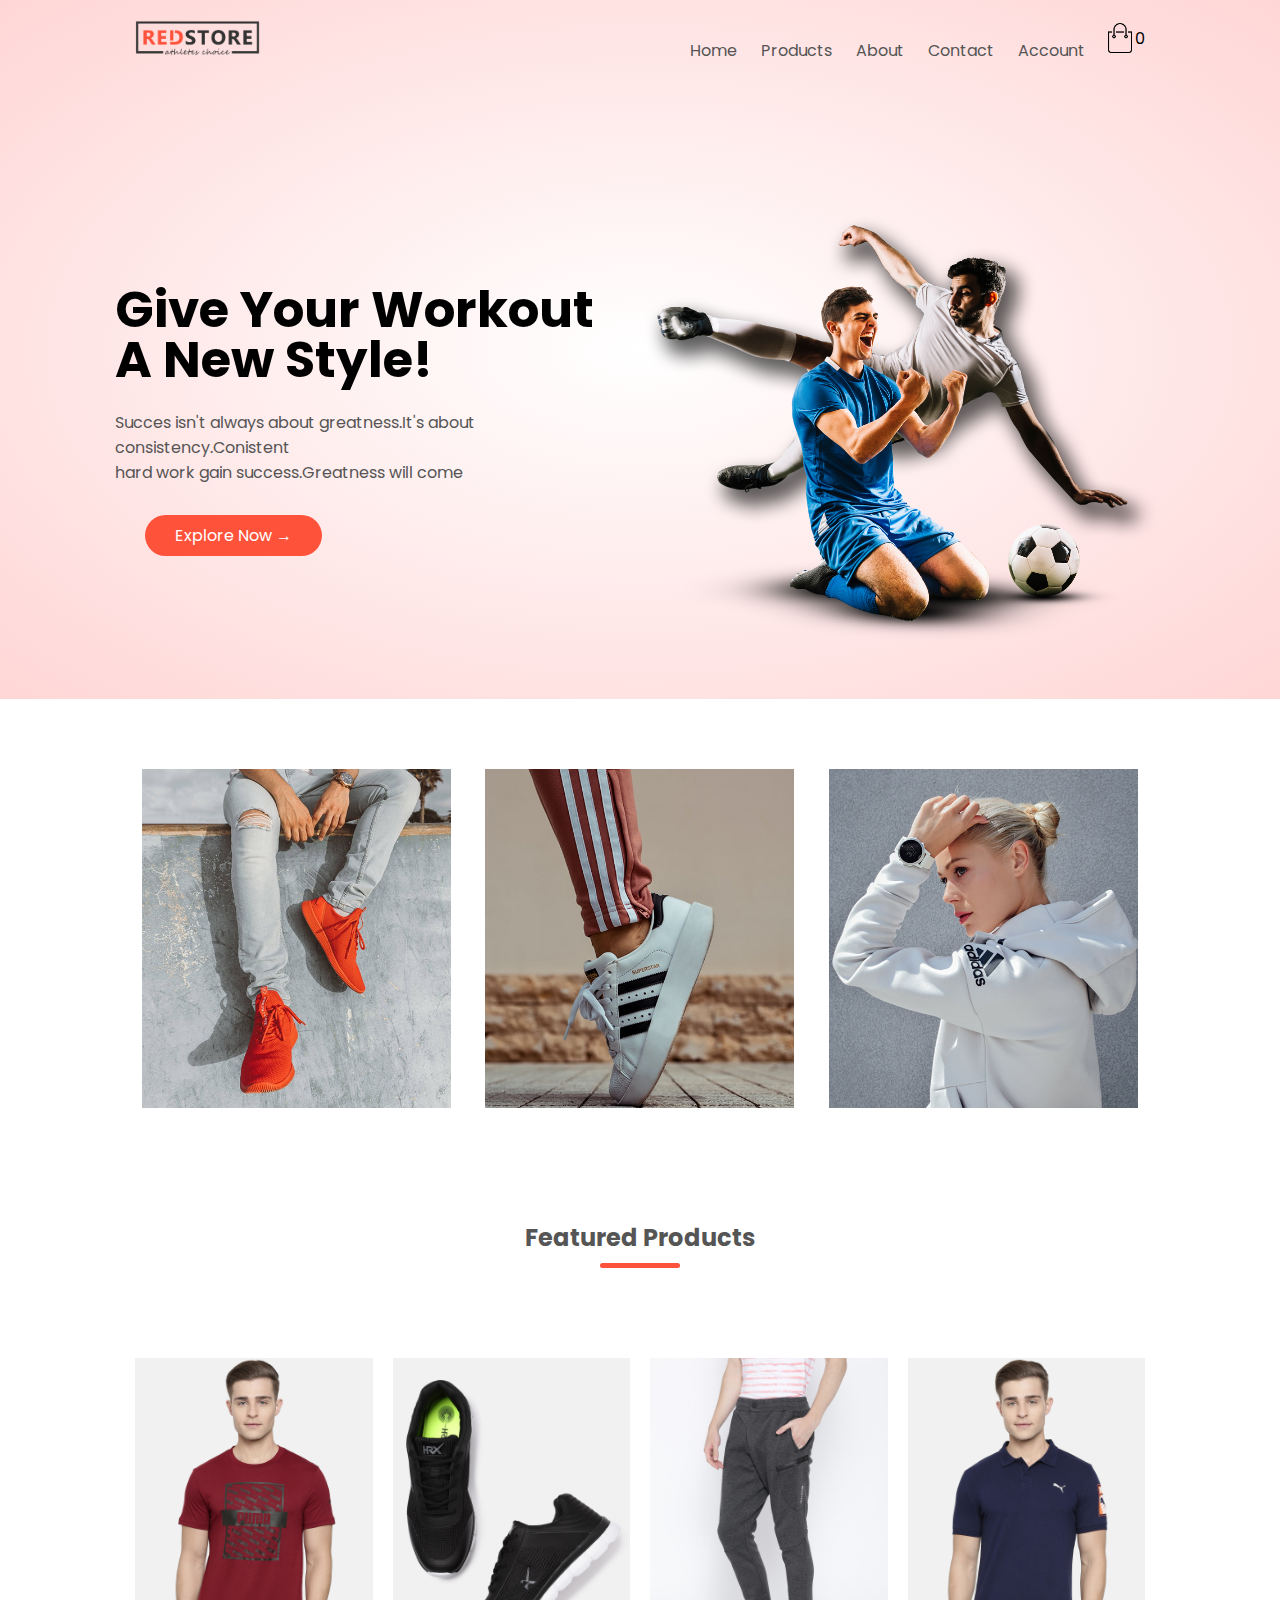
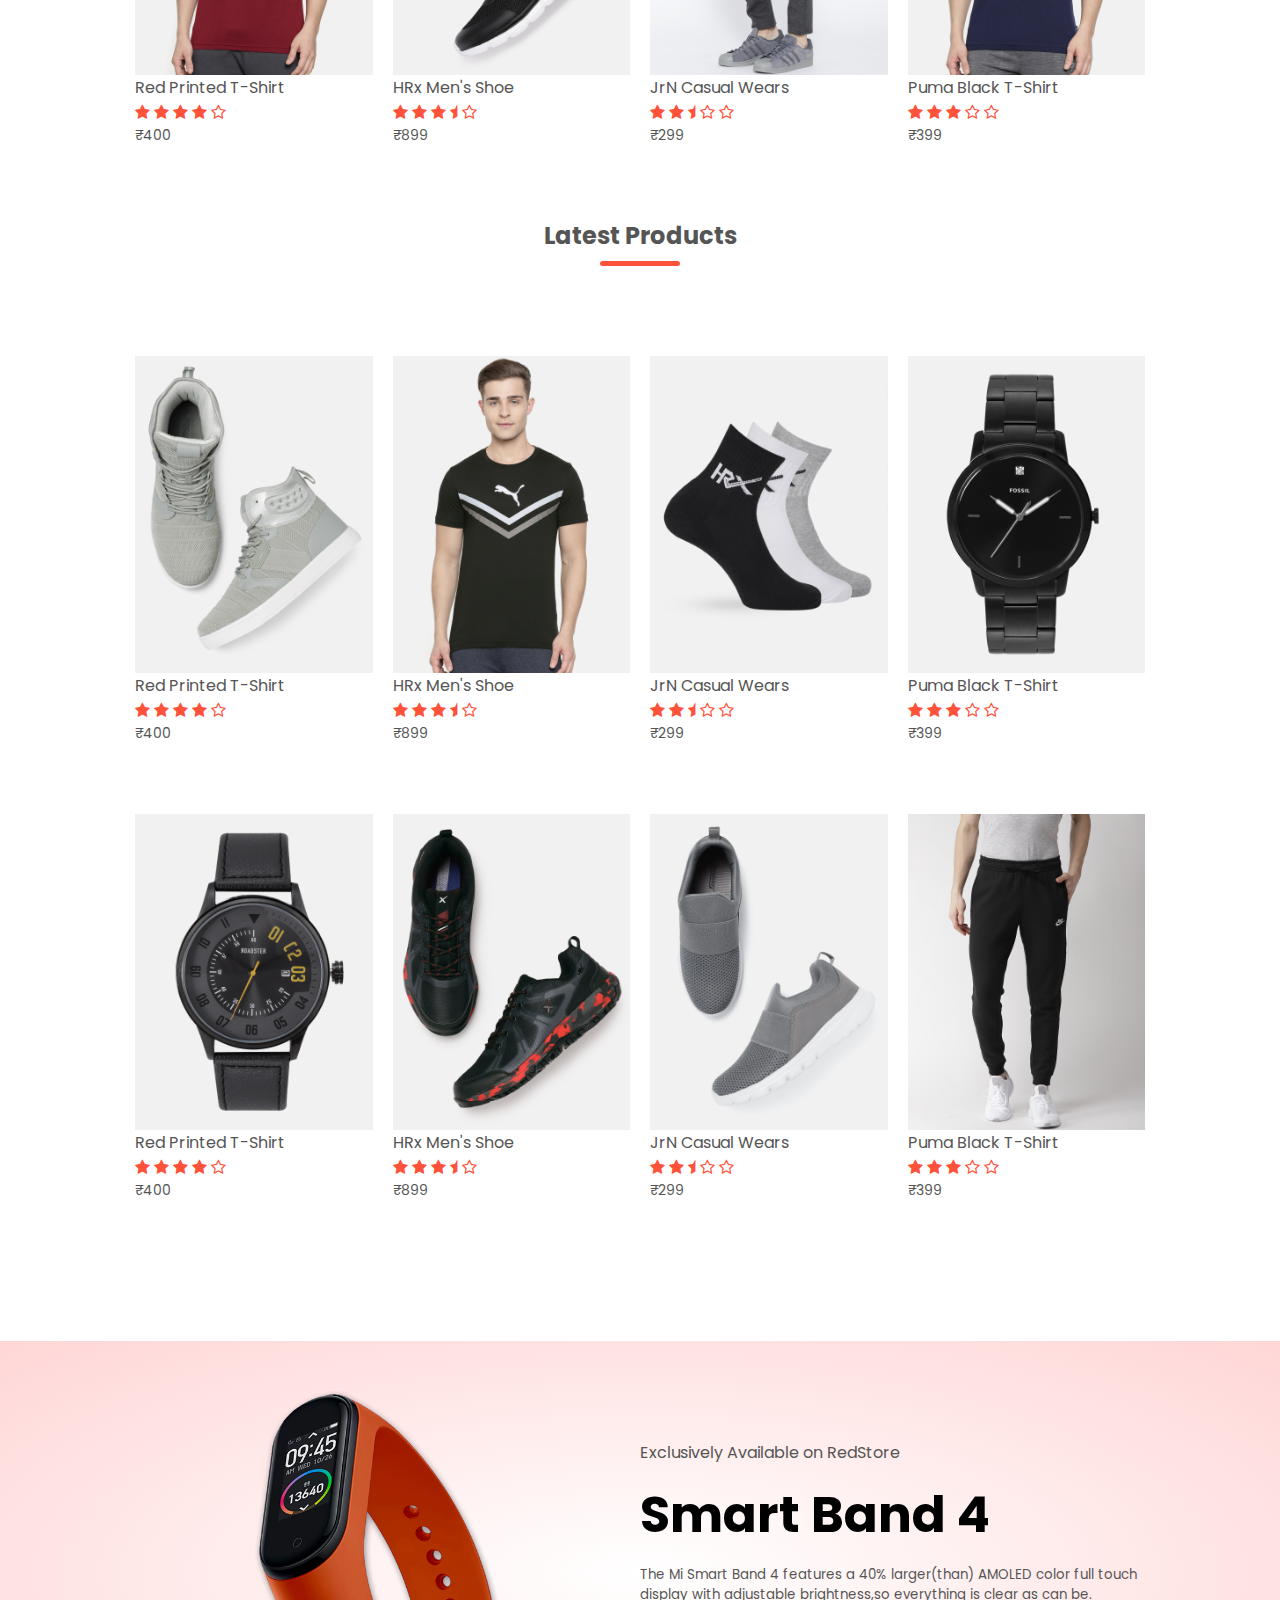
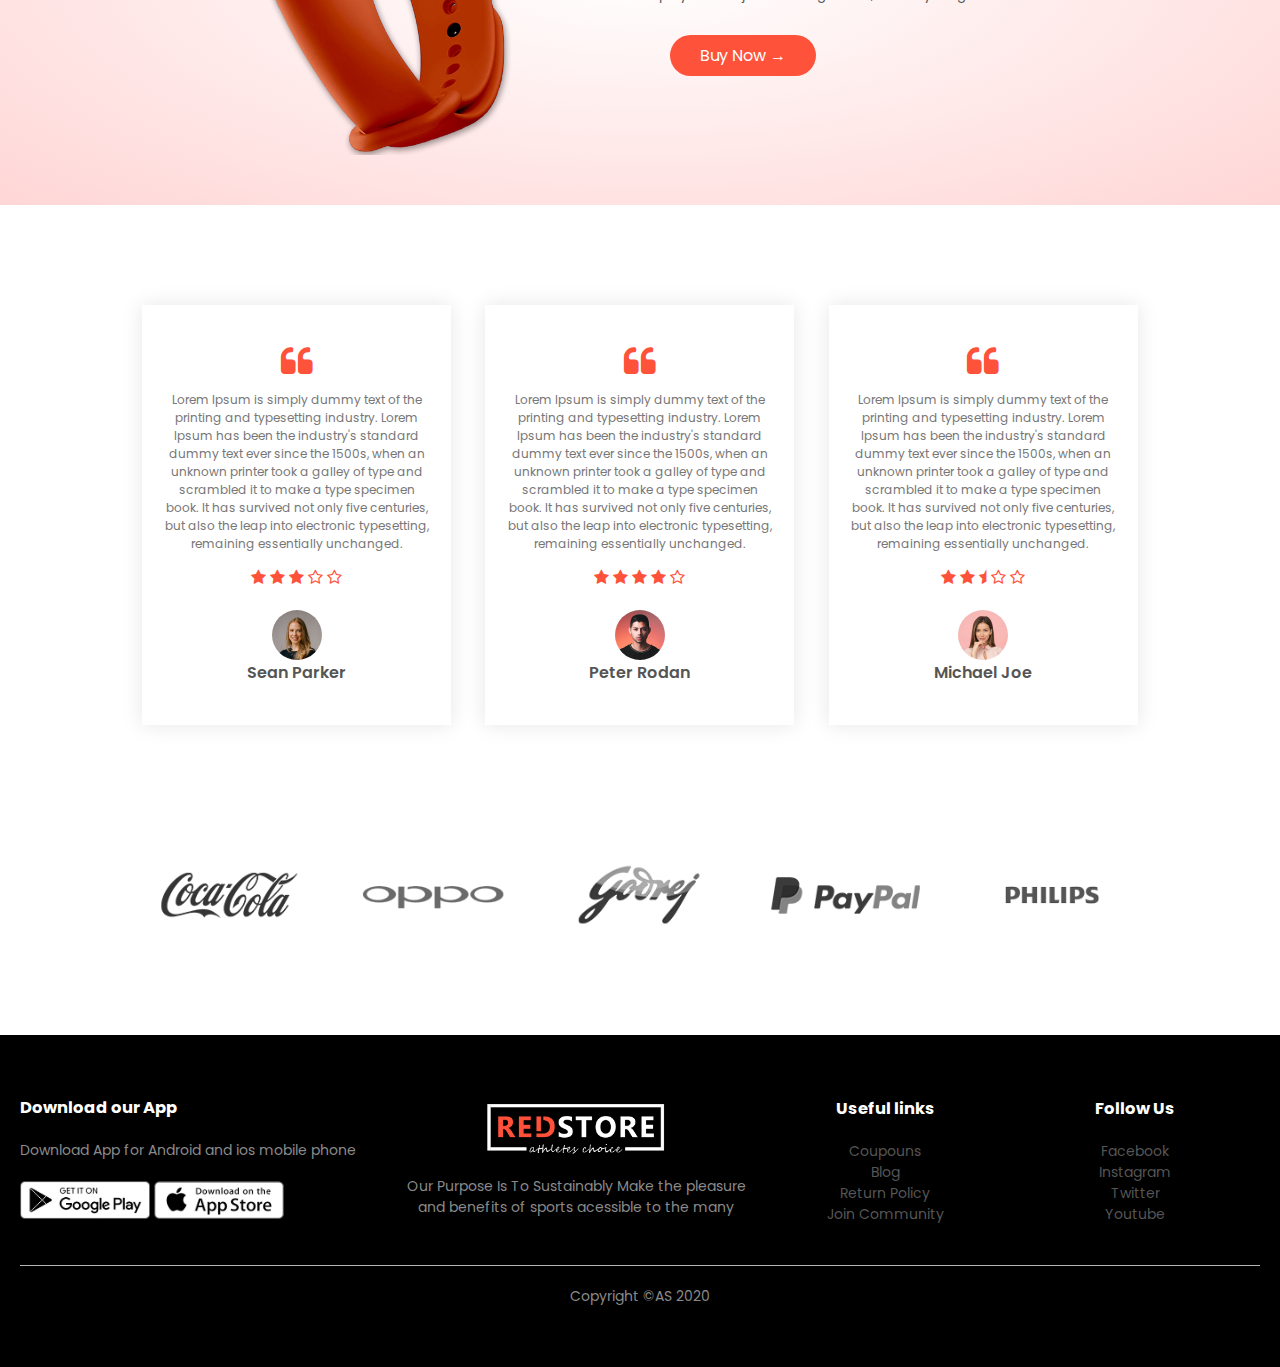
<file: Cart/index.html>
<html lang="en">
<head>
    <meta charset="UTF-8">
    <meta name="viewport" content="width=device-width, initial-scale=1.0">
    <title>RedStore | Shopping Zone</title>
    <link rel="stylesheet" href="style.css">
    <link href="https://fonts.googleapis.com/css2?family=Poppins:wght@300;400;500;600;700&display=swap" rel="stylesheet">
    <link rel="stylesheet" href="https://stackpath.bootstrapcdn.com/font-awesome/4.7.0/css/font-awesome.min.css" integrity="sha384-wvfXpqpZZVQGK6TAh5PVlGOfQNHSoD2xbE+QkPxCAFlNEevoEH3Sl0sibVcOQVnN" crossorigin="anonymous">
</head>
<body>
    <div class="header">
        <div class="container">
            <div class="navbar">
                <div class="log">
                    <img src="images/logo.png" alt="" width="125vh">
                    
                </div>
                <nav>
                    <ul id="menu-items">
                        <li><a href="index.html">Home</a></li>
                        <li><a href="products.html">Products</a></li>
                        <li><a href="">About</a></li>
                        <li><a href="">Contact</a></li>
                        <li><a href="">Account</a></li>
                    </ul>
                </nav>
                <img src="images/cart.png" alt="" width="30px" height="30px"><span id="cartCount">0</span>
               <img src="images/menu.png" onclick="menutoggle()"class="menu-icon" >
            </div>
            <div class="row">
                <div class="col-2">
                    <h1>Give Your Workout<br>A New Style!</h1>
                    <p>Succes isn't always about greatness.It's about consistency.Conistent<br>hard work gain success.Greatness will come</p>
                    <a href="products.html" class="btn">Explore Now &#8594</a>
                </div>
                <div class="col-2">
                    <img src="images/image1.png" alt="">
                </div>
            </div>
        </div>
    </div>

<!--Featured Categories-->
    <div class="categories">
        <div class="small-container">
            <div class="row">
                <div class="col-3">
                    <img src="images/category-1.jpg" alt="">
                </div>
                <div class="col-3">
                    <img src="images/category-2.jpg" alt="">
                </div>
                <div class="col-3">
                    <img src="images/category-3.jpg" alt="">
                </div>
            </div>
        </div>
    </div>
<!--Featured Products-->
<div class="small-container">
    <h2 class="title">Featured Products</h2>
    <div class="row">
        <div class="col-4">
            <img src="images/product-1.jpg" alt="" class="product" id="product-1">
            <h4>Red Printed T-Shirt</h4>
            <div class="rating">
                <i class="fa fa-star"></i>
                <i class="fa fa-star"></i>
                <i class="fa fa-star"></i>
                <i class="fa fa-star"></i>
                <i class="fa fa-star-o"></i>
            </div>
            <p>&#8377;400</p>
        </div>
        <div class="col-4">
            <img src="images/product-2.jpg" alt="">
            <h4>HRx Men's Shoe</h4>
            <div class="rating">
                <i class="fa fa-star"></i>
                <i class="fa fa-star"></i>
                <i class="fa fa-star"></i>
                <i class="fa fa-star-half"></i>
                <i class="fa fa-star-o"></i>
            </div>
            <p>&#8377;899</p>
        </div>
       <div class="col-4">
            <img src="images/product-3.jpg" alt="">
            <h4>JrN Casual Wears</h4>
            <div class="rating">
                <i class="fa fa-star"></i>
                <i class="fa fa-star"></i>
                <i class="fa fa-star-half"></i>
                <i class="fa fa-star-o"></i>
                <i class="fa fa-star-o"></i>
            </div>
            <p>&#8377;299</p>
        </div>
        <div class="col-4">
            <img src="images/product-4.jpg" alt="">
            <h4>Puma Black T-Shirt</h4>
            <div class="rating">
                <i class="fa fa-star"></i>
                <i class="fa fa-star"></i>
                <i class="fa fa-star"></i>
                <i class="fa fa-star-o"></i>
                <i class="fa fa-star-o"></i>
            </div>
            <p>&#8377;399</p>
        </div>
    </div>
    <h2 class="title">Latest Products</h2>
    <div class="row">
        <div class="col-4">
            <img src="images/product-5.jpg" alt="">
            <h4>Red Printed T-Shirt</h4>
            <div class="rating">
                <i class="fa fa-star"></i>
                <i class="fa fa-star"></i>
                <i class="fa fa-star"></i>
                <i class="fa fa-star"></i>
                <i class="fa fa-star-o"></i>
            </div>
            <p>&#8377;400</p>
        </div>
        <div class="col-4">
            <img src="images/product-6.jpg" alt="">
            <h4>HRx Men's Shoe</h4>
            <div class="rating">
                <i class="fa fa-star"></i>
                <i class="fa fa-star"></i>
                <i class="fa fa-star"></i>
                <i class="fa fa-star-half"></i>
                <i class="fa fa-star-o"></i>
            </div>
            <p>&#8377;899</p>
        </div>
       <div class="col-4">
            <img src="images/product-7.jpg" alt="">
            <h4>JrN Casual Wears</h4>
            <div class="rating">
                <i class="fa fa-star"></i>
                <i class="fa fa-star"></i>
                <i class="fa fa-star-half"></i>
                <i class="fa fa-star-o"></i>
                <i class="fa fa-star-o"></i>
            </div>
            <p>&#8377;299</p>
        </div>
        <div class="col-4">
            <img src="images/product-8.jpg" alt="">
            <h4>Puma Black T-Shirt</h4>
            <div class="rating">
                <i class="fa fa-star"></i>
                <i class="fa fa-star"></i>
                <i class="fa fa-star"></i>
                <i class="fa fa-star-o"></i>
                <i class="fa fa-star-o"></i>
            </div>
            <p>&#8377;399</p>
        </div>
        <div class="row">
        <div class="col-4">
            <img src="images/product-9.jpg" alt="">
            <h4>Red Printed T-Shirt</h4>
            <div class="rating">
                <i class="fa fa-star"></i>
                <i class="fa fa-star"></i>
                <i class="fa fa-star"></i>
                <i class="fa fa-star"></i>
                <i class="fa fa-star-o"></i>
            </div>
            <p>&#8377;400</p>
        </div>
        <div class="col-4">
            <img src="images/product-10.jpg" alt="">
            <h4>HRx Men's Shoe</h4>
            <div class="rating">
                <i class="fa fa-star"></i>
                <i class="fa fa-star"></i>
                <i class="fa fa-star"></i>
                <i class="fa fa-star-half"></i>
                <i class="fa fa-star-o"></i>
            </div>
            <p>&#8377;899</p>
        </div>
       <div class="col-4">
            <img src="images/product-11.jpg" alt="">
            <h4>JrN Casual Wears</h4>
            <div class="rating">
                <i class="fa fa-star"></i>
                <i class="fa fa-star"></i>
                <i class="fa fa-star-half"></i>
                <i class="fa fa-star-o"></i>
                <i class="fa fa-star-o"></i>
            </div>
            <p>&#8377;299</p>
        </div>
        <div class="col-4">
            <img src="images/product-12.jpg" alt="">
            <h4>Puma Black T-Shirt</h4>
            <div class="rating">
                <i class="fa fa-star"></i>
                <i class="fa fa-star"></i>
                <i class="fa fa-star"></i>
                <i class="fa fa-star-o"></i>
                <i class="fa fa-star-o"></i>
            </div>
            <p>&#8377;399</p>
        </div>
    </div>
    </div>
</div>
<div class="offer">
    <div class="small-container">
        <div class="row">
            <div class="col-2">
                <img src="images/exclusive.png" class="offer-img" alt="">
            </div>
            <div class="col-2">
                <p>Exclusively Available on RedStore</p>
                <h1>Smart Band 4</h1>
                <small>The Mi Smart Band 4 features a 40% larger(than) AMOLED color full touch display with adjustable brightness,so everything is clear as can be.</small>
                <a href="" class="btn">Buy Now &#8594</a>
            </div>
        </div>
    </div>
</div>
<div class="testimonial">
    <div class="small-container">
        <div class="row">
            <div class="col-3">
                <i class="fa fa-quote-left"></i>
                <p>Lorem Ipsum is simply dummy text of the printing and typesetting industry. Lorem Ipsum has been the industry's standard dummy text ever since the 1500s, when an unknown printer took a galley of type and scrambled it to make a type specimen book. It has survived not only five centuries, but also the leap into electronic typesetting, remaining essentially unchanged.</p>
                <div class="rating">
                    <i class="fa fa-star"></i>
                    <i class="fa fa-star"></i>
                    <i class="fa fa-star"></i>
                    <i class="fa fa-star-o"></i>
                    <i class="fa fa-star-o"></i>
                </div>
            <img src="images/user-1.png" alt="">
            <h3>Sean Parker</h3>
            </div>
            <div class="col-3">
                <i class="fa fa-quote-left"></i>
                <p>Lorem Ipsum is simply dummy text of the printing and typesetting industry. Lorem Ipsum has been the industry's standard dummy text ever since the 1500s, when an unknown printer took a galley of type and scrambled it to make a type specimen book. It has survived not only five centuries, but also the leap into electronic typesetting, remaining essentially unchanged.</p>
                <div class="rating">
                    <i class="fa fa-star"></i>
                    <i class="fa fa-star"></i>
                    <i class="fa fa-star"></i>
                    <i class="fa fa-star"></i>
                    <i class="fa fa-star-o"></i>
                </div>
            <img src="images/user-2.png" alt="">
            <h3>Peter Rodan</h3>
            </div>
            <div class="col-3">
                <i class="fa fa-quote-left"></i>
                <p>Lorem Ipsum is simply dummy text of the printing and typesetting industry. Lorem Ipsum has been the industry's standard dummy text ever since the 1500s, when an unknown printer took a galley of type and scrambled it to make a type specimen book. It has survived not only five centuries, but also the leap into electronic typesetting, remaining essentially unchanged.</p>
                <div class="rating">
                    <i class="fa fa-star"></i>
                    <i class="fa fa-star"></i>
                    <i class="fa fa-star-half"></i>
                    <i class="fa fa-star-o"></i>
                    <i class="fa fa-star-o"></i>
                </div>
            <img src="images/user-3.png" alt="">
            <h3>Michael Joe</h3>
            </div>
           </div>
    </div>
</div>
<!--brands-->
<div class="brands">
    <div class="small-container">
        <div class="row">
            <div class="col-5">
                <img src="images/logo-coca-cola.png" alt="">
            </div>
            <div class="col-5">
                <img src="images/logo-oppo.png" alt="">
            </div><div class="col-5">
                <img src="images/logo-godrej.png" alt="">
            </div><div class="col-5">
                <img src="images/logo-paypal.png" alt="">
            </div><div class="col-5">
                <img src="images/logo-philips.png" alt="">
            </div>
        </div>
    </div>
</div>
<div class="footer">
    <div class="row">
        <div class="footer-col-1">
            <h3>Download our App</h3>
            <p>Download App for Android and ios mobile phone</p>
            <div class="app-logo">
                <img src="images/play-store.png" alt="">
                <img src="images/app-store.png" alt="">
            </div>
        </div>
        <div class="footer-col-2">
            <img src="images/logo-white.png" alt="">
            <p>Our Purpose Is To Sustainably Make the pleasure and benefits of sports acessible to the many</p>
        </div>
        <div class="footer-col-3">
            <h3>Useful links</h3>
            <ul>
                <a href=""><li>Coupouns</li></a>
                <a href=""><li>Blog</li></a>
                <a href=""><li>Return Policy</li></a>
                <a href=""><li>Join Community</li></a>
            </ul>
        </div>
        <div class="footer-col-4">
            <h3>Follow Us</h3>
            <ul>
                <a href=""><li>Facebook</li></a>
                <a href=""><li>Instagram</li></a>
                <a href=""><li>Twitter</li></a>
                <a href=""><li>Youtube</li></a>
            </ul>
        </div>
    </div>
    <hr>
    <p class="copyright">Copyright &copyAS 2020</p>
</div>

</body>
<script>
    var menuItems = document.getElementById("menu-items");
    menuItems.style.maxHeight = "0px"
    var product_1 = document.getElementById("product-1");
    product_1.onclick = function(){
        document.location = "productDetail.html"
    }
    function menutoggle(){
        if(menuItems.style.maxHeight == "0px"){
            menuItems.style.maxHeight = "200px"
        }
        else{
            menuItems.style.maxHeight = "0px"
        }
    }
</script>
<script src="index.js"></script>
</html>
</file>
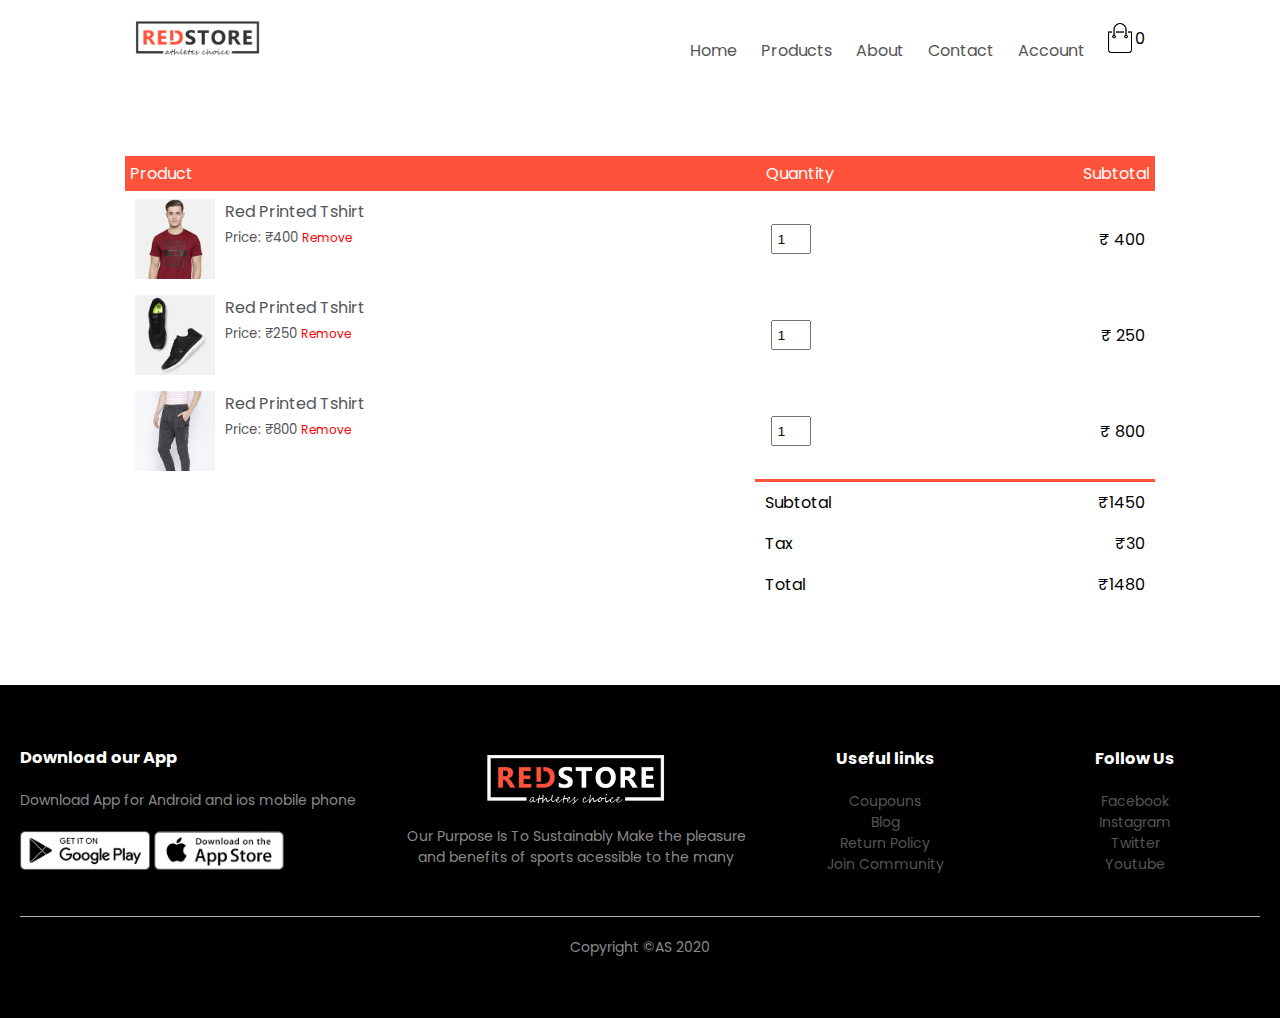
<file: Cart/cart.html>
<html lang="en">
<head>
    <meta charset="UTF-8">
    <meta name="viewport" content="width=device-width, initial-scale=1.0">
    <title>Cart | RedStore | Shopping Zone</title>
    <link rel="stylesheet" href="style.css">
    <link href="https://fonts.googleapis.com/css2?family=Poppins:wght@300;400;500;600;700&display=swap" rel="stylesheet">
    <link rel="stylesheet" href="https://stackpath.bootstrapcdn.com/font-awesome/4.7.0/css/font-awesome.min.css" integrity="sha384-wvfXpqpZZVQGK6TAh5PVlGOfQNHSoD2xbE+QkPxCAFlNEevoEH3Sl0sibVcOQVnN" crossorigin="anonymous">
</head>
<body>
    
        <div class="container">
            <div class="navbar">
                <div class="log">
                    <img src="images/logo.png" alt="" width="125vh">
                    
                </div>
                <nav>
                    <ul id="menu-items">
                        <li><a href="index.html">Home</a></li>
                        <li><a href="products.html">Products</a></li>
                        <li><a href="">About</a></li>
                        <li><a href="">Contact</a></li>
                        <li><a href="">Account</a></li>
                    </ul>
                </nav>
                <img src="images/cart.png" alt="" width="30px" height="30px"><span id="cartCount">0</span>
               <img src="images/menu.png" onclick="menutoggle()"class="menu-icon" >
            </div>
            
        </div>   
</div>
<!-- --cart item details-- -->

<div class="small-container cart-page">
    <table>
        <tr>
            <th>Product</th>
            <th>Quantity</th>
            <th>Subtotal</th>
        </tr>
        <tr>
            <td>
                <div class="cart-info">
                    <img src="images/buy-1.jpg" alt="">
                    <div>
                    <p>Red Printed Tshirt</p>
                    <small>Price: &#8377;400</small>
                    <a href="">Remove</a>
                </div>
                </div>
            </td>
            <td><input type="number" value="1" min="1"></td>
            <td>&#8377; <span>400</span></td>
        </tr>
        <tr>
            <td>
                <div class="cart-info">
                    <img src="images/buy-2.jpg" alt="">
                    <div>
                    <p>Red Printed Tshirt</p>
                    <small>Price: &#8377;250</small>
                    <a href="">Remove</a>
                </div>
                </div>
            </td>
            <td><input type="number" value="1" min="1"></td>
            <td>&#8377; <span>250</span></td>
        </tr>
        <tr>
            <td>
                <div class="cart-info">
                    <img src="images/buy-3.jpg" alt="">
                    <div>
                    <p>Red Printed Tshirt</p>
                    <small>Price: &#8377;800</small>
                    <a href="">Remove</a>
                </div>
                </div>
            </td>
            <td><input type="number" value="1" min="1"></td>
            <td>&#8377; <span>800</span></td>
        </tr>
    </table>
    <div class="total-price">
        <table>
            <tr>
                <td>Subtotal</td>
                <td>&#8377;1450</td>
            </tr>
            <tr>
                <td>Tax</td>
                <td>&#8377;30</td>
            </tr>
            <tr>
                <td>Total</td>
                <td>&#8377;1480</td>
            </tr>
        </table>
    </div>
</div>

<div class="footer">
    <div class="row">
        <div class="footer-col-1">
            <h3>Download our App</h3>
            <p>Download App for Android and ios mobile phone</p>
            <div class="app-logo">
                <img src="images/play-store.png" alt="">
                <img src="images/app-store.png" alt="">
            </div>
        </div>
        <div class="footer-col-2">
            <img src="images/logo-white.png" alt="">
            <p>Our Purpose Is To Sustainably Make the pleasure and benefits of sports acessible to the many</p>
        </div>
        <div class="footer-col-3">
            <h3>Useful links</h3>
            <ul>
                <a href=""><li>Coupouns</li></a>
                <a href=""><li>Blog</li></a>
                <a href=""><li>Return Policy</li></a>
                <a href=""><li>Join Community</li></a>
            </ul>
        </div>
        <div class="footer-col-4">
            <h3>Follow Us</h3>
            <ul>
                <a href=""><li>Facebook</li></a>
                <a href=""><li>Instagram</li></a>
                <a href=""><li>Twitter</li></a>
                <a href=""><li>Youtube</li></a>
            </ul>
        </div>
    </div>
    <hr>
    <p class="copyright">Copyright &copyAS 2020</p>
</div>

</body>
<script>

    //toggle the nav bar menu
    var menuItems = document.getElementById("menu-items");
    menuItems.style.maxHeight = "0px"

    function menutoggle(){
        if(menuItems.style.maxHeight == "0px"){
            menuItems.style.maxHeight = "200px"
        }
        else{
            menuItems.style.maxHeight = "0px"
        }
    }
</script>
<script src="index.js"></script>
</html>
</file>
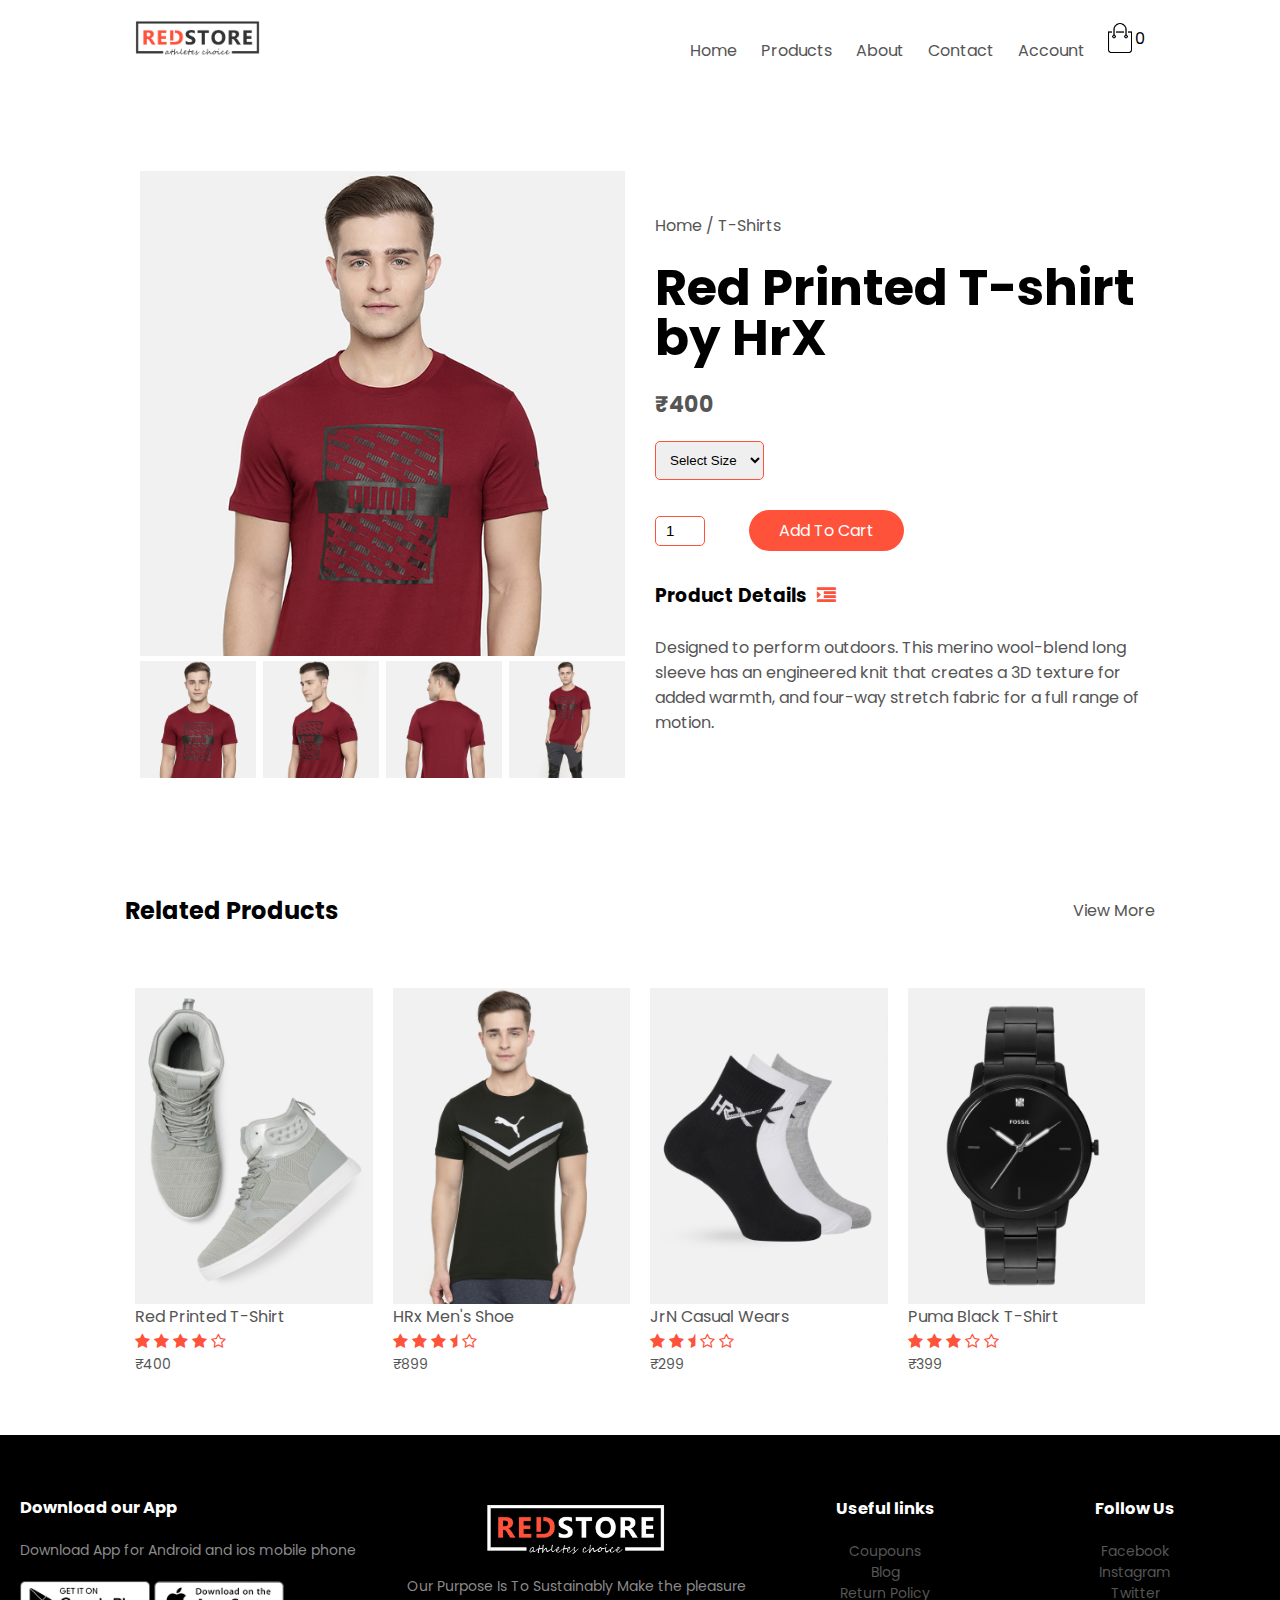
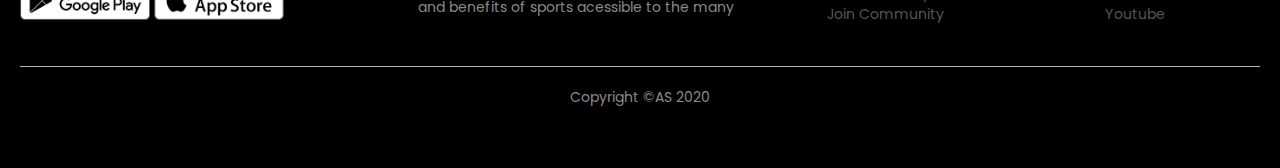
<file: Cart/productDetail.html>
<html lang="en">
<head>
    <meta charset="UTF-8">
    <meta name="viewport" content="width=device-width, initial-scale=1.0">
    <title>Product Details | RedStore | Shopping Zone</title>
    <link rel="stylesheet" href="style.css">
    <link href="https://fonts.googleapis.com/css2?family=Poppins:wght@300;400;500;600;700&display=swap" rel="stylesheet">
    <link rel="stylesheet" href="https://stackpath.bootstrapcdn.com/font-awesome/4.7.0/css/font-awesome.min.css" integrity="sha384-wvfXpqpZZVQGK6TAh5PVlGOfQNHSoD2xbE+QkPxCAFlNEevoEH3Sl0sibVcOQVnN" crossorigin="anonymous">
</head>
<body>
    
        <div class="container">
            <div class="navbar">
                <div class="log">
                    <img src="images/logo.png" alt="" width="125vh">
                    
                </div>
                <nav>
                    <ul id="menu-items">
                        <li><a href="index.html">Home</a></li>
                        <li><a href="products.html">Products</a></li>
                        <li><a href="">About</a></li>
                        <li><a href="">Contact</a></li>
                        <li><a href="">Account</a></li>
                    </ul>
                </nav>
                <img src="images/cart.png" alt="" width="30px" height="30px"><span id="cartCount">0</span>
               <img src="images/menu.png" onclick="menutoggle()"class="menu-icon" >
            </div>
            
        </div>
   


<div class="small-container single-product">
    <div class="row">
        <div class="col-2">
            <img src="images/gallery-1.jpg" alt="" id="fullImage" width="100%" id="product-img">
            <div class="small-img-row">
                <div class="small-img-col">
                    <img src="images/gallery-1.jpg" width="100%"alt="" class="small-img">
                </div>
                <div class="small-img-col">
                    <img src="images/gallery-2.jpg" width="100%"alt="" class="small-img">
                </div>
                <div class="small-img-col">
                    <img src="images/gallery-3.jpg" width="100%"alt="" class="small-img">
                </div>
                <div class="small-img-col">
                    <img src="images/gallery-4.jpg" width="100%"alt="" class="small-img">
                </div>
            </div>
        </div>
        <div class="col-2">
            <p>Home / T-Shirts</p>
            <h1>Red Printed T-shirt by HrX</h1>
            <h4>&#8377;400</h4>
            <select name="" id="">
                <option value="Select Size">Select Size</option>
                <option value="XXL">XXL</option>
                <option value="XL">XL</option>
                <option value="L">Large</option>
                <option value="M">Medium</option>
                <option value="S">Small</option>
            </select>
            <input type="number" value="1" min="1">
            <a href="#" class="addToCart btn" ><span></span>Add To Cart</a>
            <h3>Product Details<i class="fa fa-indent"></i></h3><br>
            <p>Designed to perform outdoors. This merino wool-blend long sleeve has an engineered knit that creates a 3D texture for added warmth, and four-way stretch fabric for a full range of motion.</p>
        </div>
    </div>
</div>

<div class="small-container">
    <div class="row row-2">
        <h2>Related Products</h2>
        <p style="cursor: pointer;" onclick="document.location = 'products.html'">View More</p>
    </div>
</div>
<div class="small-container">
    
    
    <div class="row">
        <div class="col-4">
            <img src="images/product-5.jpg" alt="">
            <h4>Red Printed T-Shirt</h4>
            <div class="rating">
                <i class="fa fa-star"></i>
                <i class="fa fa-star"></i>
                <i class="fa fa-star"></i>
                <i class="fa fa-star"></i>
                <i class="fa fa-star-o"></i>
            </div>
            <p>&#8377;400</p>
        </div>
        <div class="col-4">
            <img src="images/product-6.jpg" alt="">
            <h4>HRx Men's Shoe</h4>
            <div class="rating">
                <i class="fa fa-star"></i>
                <i class="fa fa-star"></i>
                <i class="fa fa-star"></i>
                <i class="fa fa-star-half"></i>
                <i class="fa fa-star-o"></i>
            </div>
            <p>&#8377;899</p>
        </div>
       <div class="col-4">
            <img src="images/product-7.jpg" alt="">
            <h4>JrN Casual Wears</h4>
            <div class="rating">
                <i class="fa fa-star"></i>
                <i class="fa fa-star"></i>
                <i class="fa fa-star-half"></i>
                <i class="fa fa-star-o"></i>
                <i class="fa fa-star-o"></i>
            </div>
            <p>&#8377;299</p>
        </div>
        <div class="col-4">
            <img src="images/product-8.jpg" alt="">
            <h4>Puma Black T-Shirt</h4>
            <div class="rating">
                <i class="fa fa-star"></i>
                <i class="fa fa-star"></i>
                <i class="fa fa-star"></i>
                <i class="fa fa-star-o"></i>
                <i class="fa fa-star-o"></i>
            </div>
            <p>&#8377;399</p>
        </div>
        </div>
        
            
            
      
    </div>

    
</div>




<div class="footer">
    <div class="row">
        <div class="footer-col-1">
            <h3>Download our App</h3>
            <p>Download App for Android and ios mobile phone</p>
            <div class="app-logo">
                <img src="images/play-store.png" alt="">
                <img src="images/app-store.png" alt="">
            </div>
        </div>
        <div class="footer-col-2">
            <img src="images/logo-white.png" alt="">
            <p>Our Purpose Is To Sustainably Make the pleasure and benefits of sports acessible to the many</p>
        </div>
        <div class="footer-col-3">
            <h3>Useful links</h3>
            <ul>
                <a href=""><li>Coupouns</li></a>
                <a href=""><li>Blog</li></a>
                <a href=""><li>Return Policy</li></a>
                <a href=""><li>Join Community</li></a>
            </ul>
        </div>
        <div class="footer-col-4">
            <h3>Follow Us</h3>
            <ul>
                <a href=""><li>Facebook</li></a>
                <a href=""><li>Instagram</li></a>
                <a href=""><li>Twitter</li></a>
                <a href=""><li>Youtube</li></a>
            </ul>
        </div>
    </div>
    <hr>
    <p class="copyright">Copyright &copyAS 2020</p>
</div>

</body>
<script>

    //toggle the nav bar menu
    var menuItems = document.getElementById("menu-items");
    menuItems.style.maxHeight = "0px"

    function menutoggle(){
        if(menuItems.style.maxHeight == "0px"){
            menuItems.style.maxHeight = "200px"
        }
        else{
            menuItems.style.maxHeight = "0px"
        }
    }
</script>
<script src="index.js"> </script>
<script>
    addToCartBtn = document.querySelector(".addToCart")
    
    addToCartBtn.addEventListener("click",function(){
        if(addToCartBtn.textContent="Add to cart"){
        addToCartBtn.style.background = "#fff"
        addToCartBtn.style.color = "black"
        addToCartBtn.textContent = "Added to Cart"
    }
    else if(addToCartBtn.textContent="Added to cart"){
        alert("already added")
    
    }
}

)

    
</script>
<script>
  //toggle the product images
  

    var ProductImage = document.querySelector("#product-img");
    var SmallImage = document.getElementsByClassName("small-img");
   
    
        SmallImage[0].onclick = function(){
            ProductImage.src = SmallImage[0].src
        }
        SmallImage[1].onclick = function(){
            ProductImage.src = SmallImage[1].src
        }
        SmallImage[2].onclick = function(){
            ProductImage.src = SmallImage[2].src
        }
        SmallImage[3].onclick = function(){
            ProductImage.src = SmallImage[3].src
        }
    
    

</script>

</html>
</file>
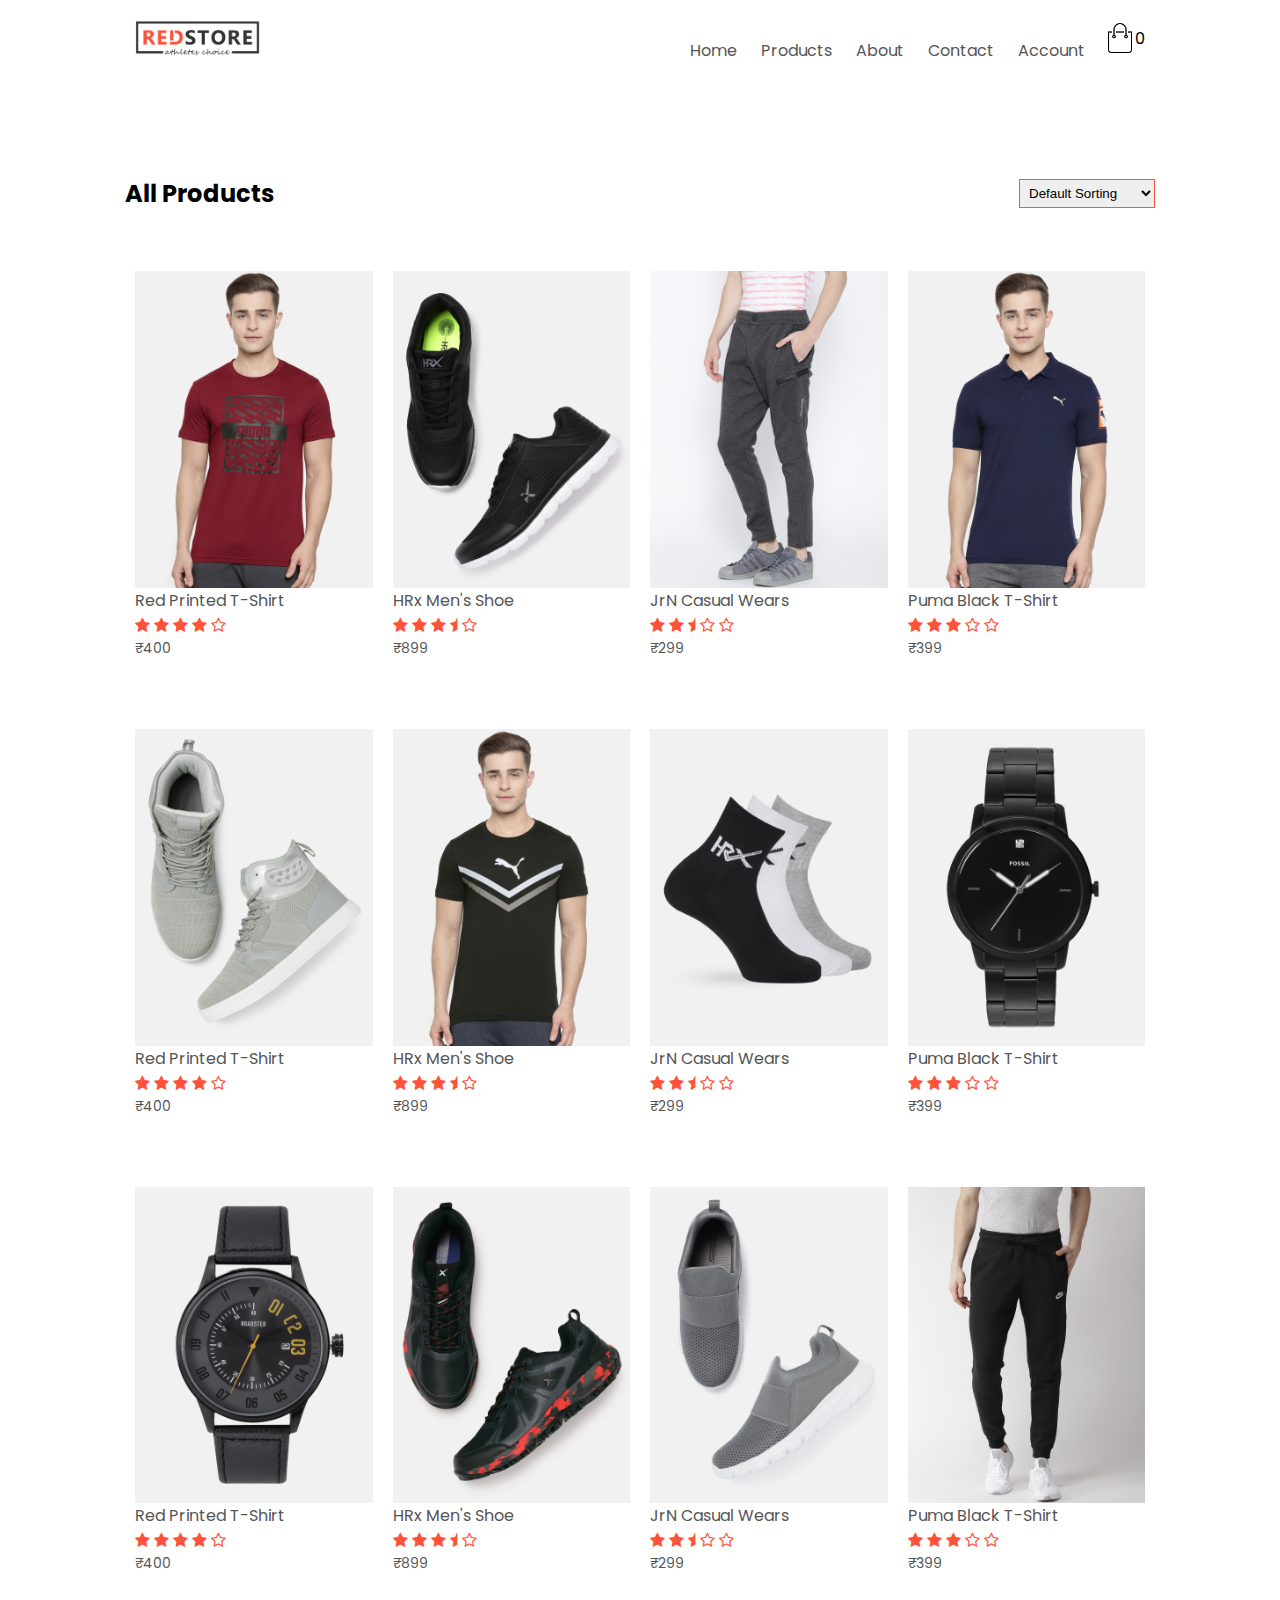
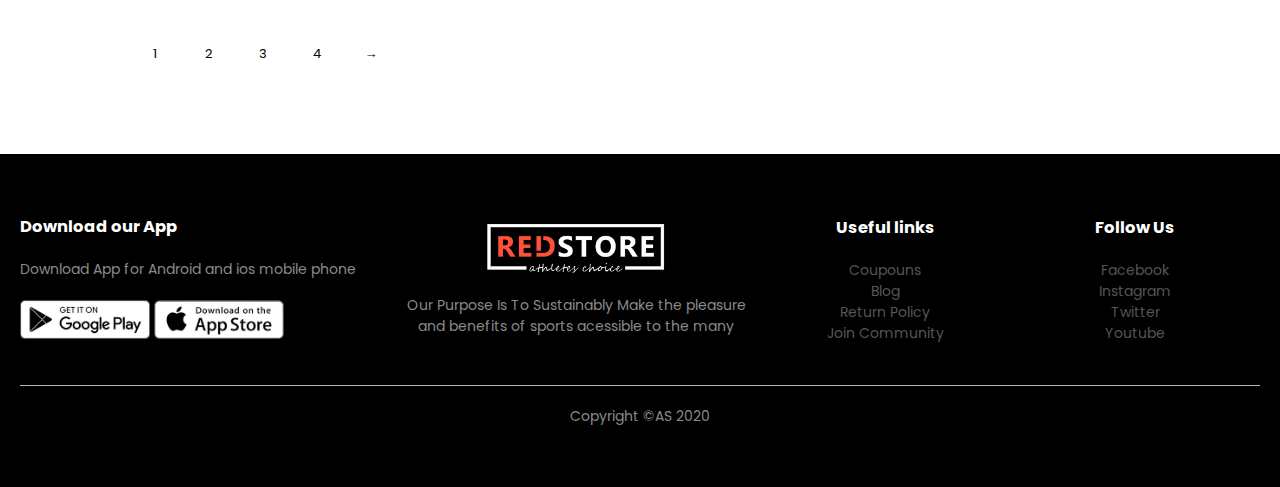
<file: Cart/products.html>
<html lang="en">
<head>
    <meta charset="UTF-8">
    <meta name="viewport" content="width=device-width, initial-scale=1.0">
    <title>All Products | RedStore | Shopping Zone</title>
    <link rel="stylesheet" href="style.css">
    <link href="https://fonts.googleapis.com/css2?family=Poppins:wght@300;400;500;600;700&display=swap" rel="stylesheet">
    <link rel="stylesheet" href="https://stackpath.bootstrapcdn.com/font-awesome/4.7.0/css/font-awesome.min.css" integrity="sha384-wvfXpqpZZVQGK6TAh5PVlGOfQNHSoD2xbE+QkPxCAFlNEevoEH3Sl0sibVcOQVnN" crossorigin="anonymous">
</head>
<body>
    
        <div class="container">
            <div class="navbar">
                <div class="log">
                    <img src="images/logo.png" alt="" width="125vh">
                    
                </div>
                <nav>
                    <ul id="menu-items">
                        <li><a href="index.html">Home</a></li>
                        <li><a href="products.html">Products</a></li>
                        <li><a href="">About</a></li>
                        <li><a href="">Contact</a></li>
                        <li><a href="">Account</a></li>
                    </ul>
                </nav>
                <img src="images/cart.png" alt="" width="30px" height="30px"><span id="cartCount">0</span>
               <img src="images/menu.png" onclick="menutoggle()"class="menu-icon" >
            </div>
            
        </div>
   



<div class="small-container">
    <div class="row row-2">
        <h2>All Products</h2>
        <select name="" id="">
            <option value="">Default Sorting</option>
            <option value="">Sort by price</option>
            <option value="">Sort by popularity</option>
            <option value="">Sort by rating</option>
            <option value="">Sort by sale</option>
        </select>
    </div>
    <div class="row">
        <div class="col-4 productId" id="product1">
            <img src="images/product-1.jpg" alt="">
            <h4>Red Printed T-Shirt</h4>
            <div class="rating">
                <i class="fa fa-star"></i>
                <i class="fa fa-star"></i>
                <i class="fa fa-star"></i>
                <i class="fa fa-star"></i>
                <i class="fa fa-star-o"></i>
            </div>
            <p>&#8377;400</p>
        </div>
        <div class="col-4 productId" id="product2">
            <img src="images/product-2.jpg" alt="">
            <h4>HRx Men's Shoe</h4>
            <div class="rating">
                <i class="fa fa-star"></i>
                <i class="fa fa-star"></i>
                <i class="fa fa-star"></i>
                <i class="fa fa-star-half"></i>
                <i class="fa fa-star-o"></i>
            </div>
            <p>&#8377;899</p>
        </div>
       <div class="col-4 productId"  id="product3">
            <img src="images/product-3.jpg" alt="">
            <h4>JrN Casual Wears</h4>
            <div class="rating">
                <i class="fa fa-star"></i>
                <i class="fa fa-star"></i>
                <i class="fa fa-star-half"></i>
                <i class="fa fa-star-o"></i>
                <i class="fa fa-star-o"></i>
            </div>
            <p>&#8377;299</p>
        </div>
        <div class="col-4 productId" id="product4">
            <img src="images/product-4.jpg" alt="">
            <h4>Puma Black T-Shirt</h4>
            <div class="rating">
                <i class="fa fa-star"></i>
                <i class="fa fa-star"></i>
                <i class="fa fa-star"></i>
                <i class="fa fa-star-o"></i>
                <i class="fa fa-star-o"></i>
            </div>
            <p>&#8377;399</p>
        </div>
    </div>
    <div class="row">
        <div class="col-4 productId" id="product5">
            <img src="images/product-5.jpg" alt="">
            <h4>Red Printed T-Shirt</h4>
            <div class="rating">
                <i class="fa fa-star"></i>
                <i class="fa fa-star"></i>
                <i class="fa fa-star"></i>
                <i class="fa fa-star"></i>
                <i class="fa fa-star-o"></i>
            </div>
            <p>&#8377;400</p>
        </div>
        <div class="col-4 productId" id="product6">
            <img src="images/product-6.jpg" alt="">
            <h4>HRx Men's Shoe</h4>
            <div class="rating">
                <i class="fa fa-star"></i>
                <i class="fa fa-star"></i>
                <i class="fa fa-star"></i>
                <i class="fa fa-star-half"></i>
                <i class="fa fa-star-o"></i>
            </div>
            <p>&#8377;899</p>
        </div>
       <div class="col-4 productId" id="product7">
            <img src="images/product-7.jpg" alt="">
            <h4>JrN Casual Wears</h4>
            <div class="rating">
                <i class="fa fa-star"></i>
                <i class="fa fa-star"></i>
                <i class="fa fa-star-half"></i>
                <i class="fa fa-star-o"></i>
                <i class="fa fa-star-o"></i>
            </div>
            <p>&#8377;299</p>
        </div>
        <div class="col-4 productId" id="product8">
            <img src="images/product-8.jpg" alt="">
            <h4>Puma Black T-Shirt</h4>
            <div class="rating">
                <i class="fa fa-star"></i>
                <i class="fa fa-star"></i>
                <i class="fa fa-star"></i>
                <i class="fa fa-star-o"></i>
                <i class="fa fa-star-o"></i>
            </div>
            <p>&#8377;399</p>
        </div>
        </div>
        <div class="row">
            <div class="col-4 productId" id="product9">
                <img src="images/product-9.jpg" alt="">
                <h4>Red Printed T-Shirt</h4>
                <div class="rating">
                    <i class="fa fa-star"></i>
                    <i class="fa fa-star"></i>
                    <i class="fa fa-star"></i>
                    <i class="fa fa-star"></i>
                    <i class="fa fa-star-o"></i>
                </div>
                <p>&#8377;400</p>
            </div>
            <div class="col-4 productId" id="product10">
                <img src="images/product-10.jpg" alt="">
                <h4>HRx Men's Shoe</h4>
                <div class="rating">
                    <i class="fa fa-star"></i>
                    <i class="fa fa-star"></i>
                    <i class="fa fa-star"></i>
                    <i class="fa fa-star-half"></i>
                    <i class="fa fa-star-o"></i>
                </div>
                <p>&#8377;899</p>
            </div>
           <div class="col-4 productId"id="product11">
                <img src="images/product-11.jpg" alt="">
                <h4>JrN Casual Wears</h4>
                <div class="rating">
                    <i class="fa fa-star"></i>
                    <i class="fa fa-star"></i>
                    <i class="fa fa-star-half"></i>
                    <i class="fa fa-star-o"></i>
                    <i class="fa fa-star-o"></i>
                </div>
                <p>&#8377;299</p>
            </div>
            <div class="col-4 productId" id="product12">
                <img src="images/product-12.jpg" alt="">
                <h4>Puma Black T-Shirt</h4>
                <div class="rating">
                    <i class="fa fa-star"></i>
                    <i class="fa fa-star"></i>
                    <i class="fa fa-star"></i>
                    <i class="fa fa-star-o"></i>
                    <i class="fa fa-star-o"></i>
                </div>
                <p>&#8377;399</p>
            </div>
        </div>
        <div class="page-btn">
            <span>1</span>
            <span>2</span>
            <span>3</span>
            <span>4</span>
            <span>&#8594</span>
        </div>
    </div>

    
</div>




<div class="footer">
    <div class="row">
        <div class="footer-col-1">
            <h3>Download our App</h3>
            <p>Download App for Android and ios mobile phone</p>
            <div class="app-logo">
                <img src="images/play-store.png" alt="">
                <img src="images/app-store.png" alt="">
            </div>
        </div>
        <div class="footer-col-2">
            <img src="images/logo-white.png" alt="">
            <p>Our Purpose Is To Sustainably Make the pleasure and benefits of sports acessible to the many</p>
        </div>
        <div class="footer-col-3">
            <h3>Useful links</h3>
            <ul>
                <a href=""><li>Coupouns</li></a>
                <a href=""><li>Blog</li></a>
                <a href=""><li>Return Policy</li></a>
                <a href=""><li>Join Community</li></a>
            </ul>
        </div>
        <div class="footer-col-4">
            <h3>Follow Us</h3>
            <ul>
                <a href=""><li>Facebook</li></a>
                <a href=""><li>Instagram</li></a>
                <a href=""><li>Twitter</li></a>
                <a href=""><li>Youtube</li></a>
            </ul>
        </div>
    </div>
    <hr>
    <p class="copyright">Copyright &copyAS 2020</p>
</div>

</body>
<script>
    var menuItems = document.getElementById("menu-items");
    menuItems.style.maxHeight = "0px"
    var product_1 = document.getElementById("product-1");
    product_1.onclick = function(){
        document.location = "productDetail.html"
    }
    function menutoggle(){
        if(menuItems.style.maxHeight == "0px"){
            menuItems.style.maxHeight = "200px"
        }
        else{
            menuItems.style.maxHeight = "0px"
        }
    }
</script>
<script src="index.js"></script>

</html>
</file>
<file: Cart/style.css>
*{
    margin: 0;
    padding: 0;
    box-sizing: border-box;
}

body{
    font-family: 'Poppins', sans-serif;
}
.navbar{
    display: flex;
    align-items: center;
    padding: 20px;
}

nav{
    flex: 1;
    text-align: right;
}

nav ul{
    display: inline-block;
    list-style-type: none;
}

nav ul li{
    display: inline-block;
    margin-right: 20px;
}

a{
    text-decoration: none;
    color: #555;
}

p{
    color:#555;
}

.container{
    max-width: 1100px;
    margin: auto;
    padding-right: 25px;
    padding-left: 25px;
}

.row{
    display: flex;
    align-items: center;
    flex-wrap: wrap;
    justify-content: space-around;
}

.col-2{
    flex-basis: 50%;
    min-width: 300px;
}

.col-2 img{
    max-width: 100%;
    padding: 50px 0;
}

.col-2 h1{
    font-size: 50px;
    line-height: 50px;
    margin: 25px 0;
}

.btn{
    display: inline-block;
    border-radius: 30px;
    background: #ff523b;
    color: #fff;
    padding: 8px 30px;
    margin: 30px;
    transition: background 0.3s;
}

.btn:hover{
    background: #563434;
}

.header{
    background:radial-gradient(#fff,#ffd6d6)
}


.header .row{
    margin-top: 70px;
}

.categories{
    margin: 70px 0;
}

.col-3{
    flex-basis: 30%;
    min-width: 250px;
    margin-bottom: 30px;
}

.col-3 img{
    width: 100%;
}

.small-container{
    max-width: 1080px;
    margin: auto;
    padding-left: 25px;
    padding-right: 25px;
}

.col-4{
    flex-basis: 25%;
    padding:10px;
    min-width: 200px;
    margin-bottom: 50px;
    transition: transform .5s;
}

.col-4 img{
    width: 100%;
}

.title{
    text-align: center;
    margin: 0 auto 80px;
    position: relative;
    line-height: 60px;
    color: #555;
}

.title::after{
    content: "";
    background: #ff523b;
    width: 80px;
    height: 5px;
    border-radius: 5px;
    position: absolute;
    bottom: 0;
    left: 50%;
    transform: translateX(-50%);
}

h4{
    color: #555;
    font-weight: normal;
}

.col-4 p{
    font-size: 14px;   
}

.rating .fa{
    color: #ff523b;
}

.col-4:hover{
    transform: translateY(-15px);
}

.offer{
    background:radial-gradient(#fff,#ffd6d6);
    margin-top:80px;
    padding-right: 30px 0;
}

.col-2 .offer-img{
    padding: 50px;
}

small{
    color: #555;
}

.testimonial{
    padding-top: 100px;
}

.testimonial .col-3{
    text-align: center;
    padding:40px 20px;
    box-shadow: 0px 0px 20px 0px rgba(0,0,0,0.1);
    cursor: pointer;
    transition: transform 0.5s;
}


.testimonial .col-3 img{
    width: 50px;
    margin-top: 20px;
    border-radius: 50%;
}

.testimonial .col-3:hover{
    transform: translateY(-10px);
}


.fa.fa-quote-left{
    color: #ff523b;
    font-size: 34px;
}

.col-3 p{
    font-size: 12px;
    margin: 12px 0;
    color: #777;
}

.testimonial .col-3 h3{
    font-weight: 600;
    color: #555;
    font-size: 16px;
}

.brands{
    margin: 100px auto;
}

.col-5{
    width: 160px;
}

.col-5 img{
    width: 100%;
    cursor: pointer;
    filter: grayscale(100%);
}

.col-5 img:hover{
    filter: grayscale(0);
}

.footer{
    background: #000;
    color: #8a8a8a;
    font-size: 14px;
    padding: 60px 20px;
}

.footer p{
    color: #8a8a8a;
}
 
.footer h3{
    color: #fff;
    margin-bottom: 20px;
}

.footer-col-1, .footer-col-2, .footer-col-3, .footer-col-4{
    min-width: 250px;
    margin-bottom: 20px;
}

.footer-col-1{
    flex-basis: 30%;
}

.footer-col-2{
    flex:1;
    text-align: center;
}

.footer-col-2 img{
    width: 180px;
    margin-bottom: 20px;
}

.footer-col-3, .footer-col-4{
    flex-basis: 12%;
    text-align: center;
}

ul{
    list-style-type: none;
}

.app-logo{
    margin-top: 20px;
}
.app-logo img{
    width: 130px;
}

.footer hr{
    border: none;
    background: #b5b5b5;
    height: 1px;
    margin: 20px 0;
}

.copyright{
    text-align: center;
}

.menu-icon{
    width: 28px;
    margin-left: 20px;
    display: none;
}
/* all products */
.row-2{
    justify-content: space-between;
    margin: 100px auto 50px;
}

select{
    border: 1px solid #ff523b;
    padding:5px;
}

select:focus{
    outline: none;
}

.page-btn{
    margin: 0 auto 80px;
}

.page-btn span:hover{
    background: #ff523b;
    transition: background 1s;
}

.page-btn span{
    display: inline-block;
    border: 1px  #ff523b;
    margin-left: 10px;
    text-align: center;
    width: 40px;
    font-size: small;
    line-height: 40px;
    border-radius: 50%;
    cursor: pointer;
    
}

.single-product{
    margin-top: 80px;
}

.single-product .col-2 img{
    padding:0;
}
.single-product .col-2{
    padding:15px;
}

.single-product h4{
    font-weight: bold;
    font-size: 22px;
    margin: 20px 0;
}

.single-product select{
    display: block;
    padding: 10px;
    margin-top: 20px;
    border-radius: 5px;
}

.single-product input{
    width: 50px;
    height: 30px;
    padding-left: 10px;
    font-size: 15px;
    margin-right: 10px;
    border: 1px solid #ff523b;
    border-radius: 5px;
}

input:focus{
    outline: none;
}

.single-product .fa{
    color: #ff523b;
    margin-left: 10px;
}

.small-img-row{
    display: flex;
    margin-top: 5px;
    justify-content: space-between;
}

.small-img-col{
    flex-basis: 24%;
    cursor: pointer;
}
/*--media query for menu-*/
@media only screen and (max-width:800px){
    nav ul{
        position: absolute;
        top: 70px;
        left: 0;
        background: #333;
        width: 100%;
        overflow: hidden;
        transition: max-height 0.5s;
    }

    nav ul li{
        display: block;
        margin-right: 50px;
        margin-top: 10px;
        margin-bottom: 10px;
    }

    nav ul li a{
        color: #fff;
    }

    .menu-icon{
        display: block;
        cursor: pointer;
    }
}

.cart-page{
    margin: 80px auto;
}
table{
    width: 100%;
    border-collapse: collapse;
}

.cart-info{
    display: flex;
    flex-wrap: wrap;
}

th{
    text-align: left;
    padding: 5px;
    color: #fff;
    background: #ff523b;
    font-weight: normal;
}

td{
    padding: 8px 10px;
}

td input{
    width: 40px;
    height: 30px;
    padding: 5px;
}

td a{
    color: #ff0000;
    font-size: 12px;
}

td img{
    width: 80px;
    height: 80px;
    margin-right: 10px;
}

.total-price{
    display: flex;
    justify-content: flex-end;
}

.total-price table{
    border-top: #ff523b 3px solid;
    width: 100%;
    max-width: 400px;
}

td:last-child{
    text-align: right;
}
th:last-child{
    text-align: right;
}
@media only screen and (max-width:600px){
    .row{
        text-align :center;
    }
    .col-2, .col-3, .col-4{
        flex-basis: 100%;
    }

    .single-product .row{
        text-align: left;
    }

    .single-product .col-2{
        padding: 20px 0;
    }

    .single-product h1{
        font-size: 30px;
        line-height: 22px;
    }

    .cart-info p{
        display: none;
    }

}
</file>
